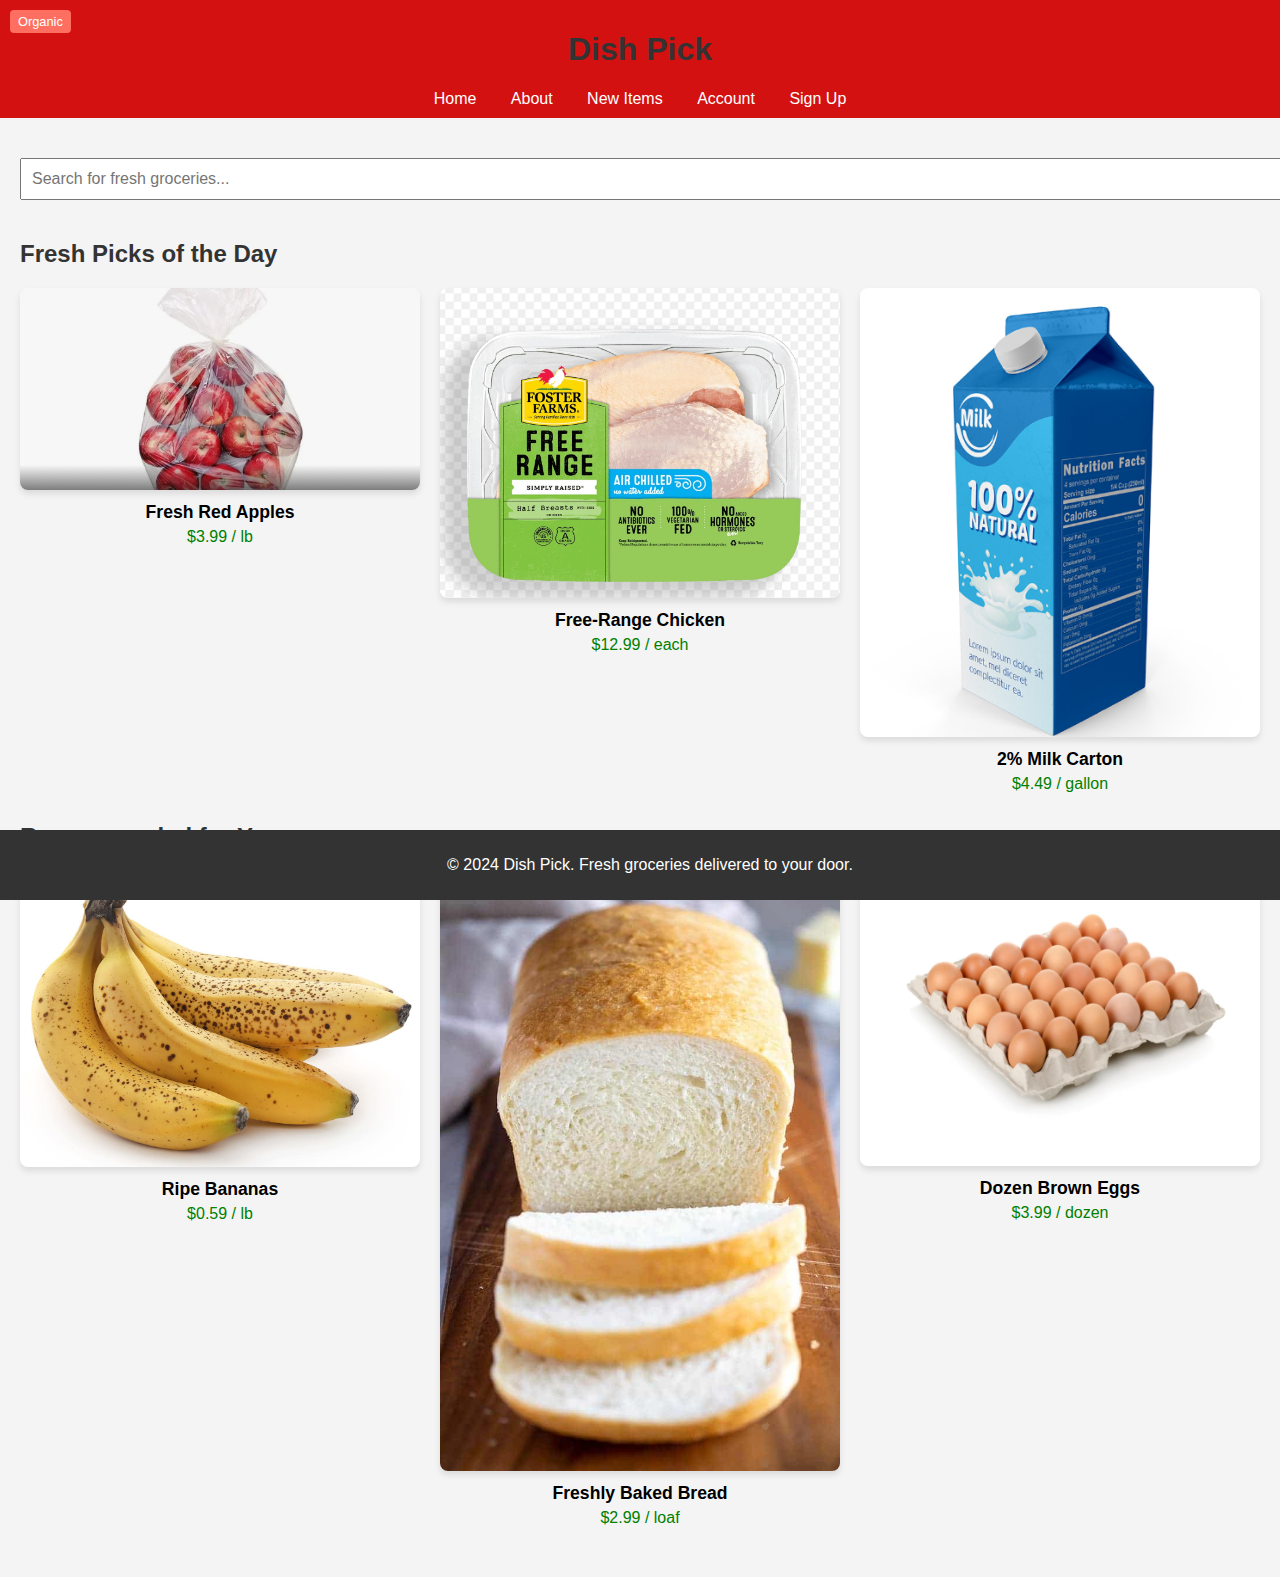
<file: index.html>
<!DOCTYPE html>
<html lang="en">
  <head>
    <meta charset="UTF-8" />
    <meta name="viewport" content="width=device-width, initial-scale=1.0" />
    <title>Dish Pick - Your Online Grocery Store</title>
    <link rel="stylesheet" href="styles.css" />
    <style>
      /* Styling for product grid */
      .product-grid {
        display: grid;
        grid-template-columns: repeat(auto-fit, minmax(150px, 1fr));
        gap: 20px;
        margin-top: 20px;
      }
      .product-item {
        text-align: center;
      }
      .product-item img {
        width: 100%;
        height: auto;
        border-radius: 8px;
        box-shadow: 0 4px 6px rgba(0, 0, 0, 0.1);
      }
      .product-name {
        margin-top: 8px;
        font-weight: bold;
        font-size: 1.1em;
      }
      .product-price {
        color: green;
        margin-top: 5px;
        font-size: 1em;
      }
      .badge {
        position: absolute;
        background-color: #ff6f61;
        color: white;
        font-size: 0.8em;
        padding: 4px 8px;
        border-radius: 4px;
        top: 10px;
        left: 10px;
      }
      @media (max-width: 600px) {
        .product-grid {
          grid-template-columns: repeat(auto-fit, minmax(120px, 1fr));
        }
        .product-name {
          font-size: 0.9em;
        }
      }
    </style>
  </head>
  <body>
    <header>
      <h1>Dish Pick</h1>
      <nav>
        <a href="index.html">Home</a>
        <a href="about.html">About</a>
        <a href="newitems.html">New Items</a>
        
        <a href="account.html">Account</a>
        <a href="signup.html">Sign Up</a>
      </nav>
    </header>

    <main>
      <section class="search-bar">
        <input
          type="text"
          placeholder="Search for fresh groceries..."
          aria-label="Search groceries"
          style="width: 100%; padding: 10px; font-size: 1em; margin: 20px 0;"
        />
      </section>

      <section class="featured">
        <h2>Fresh Picks of the Day</h2>
        <div class="product-grid">
          <div class="product-item">
            <span class="badge">Organic</span>
            <img src="apples.png" alt="Fresh Red Apples" />
            <div class="product-name">Fresh Red Apples</div>
            <div class="product-price">$3.99 / lb</div>
          </div>
          <div class="product-item">
            <img src="chicken.png" alt="Whole Free-Range Chicken" />
            <div class="product-name">Free-Range Chicken</div>
            <div class="product-price">$12.99 / each</div>
          </div>
          <div class="product-item">
            <img src="milk.png" alt="2% Milk Carton" />
            <div class="product-name">2% Milk Carton</div>
            <div class="product-price">$4.49 / gallon</div>
          </div>
        </div>
      </section>

      <section class="recommendations">
        <h2>Recommended for You</h2>
        <div class="product-grid">
          <div class="product-item">
            <img src="ripe-bananas.jpg" alt="Ripe Bananas" />
            <div class="product-name">Ripe Bananas</div>
            <div class="product-price">$0.59 / lb</div>
          </div>
          <div class="product-item">
            <img src="Bread-Recipe-5-2.jpg" alt="Freshly Baked Bread" />
            <div class="product-name">Freshly Baked Bread</div>
            <div class="product-price">$2.99 / loaf</div>
          </div>
          <div class="product-item">
            <img src="egg.png" alt="Dozen Brown Eggs" />
            <div class="product-name">Dozen Brown Eggs</div>
            <div class="product-price">$3.99 / dozen</div>
          </div>
        </div>
      </section>
    </main>

    <footer>
      <p>&copy; 2024 Dish Pick. Fresh groceries delivered to your door.</p>
    </footer>
  </body>
</html>
</file>
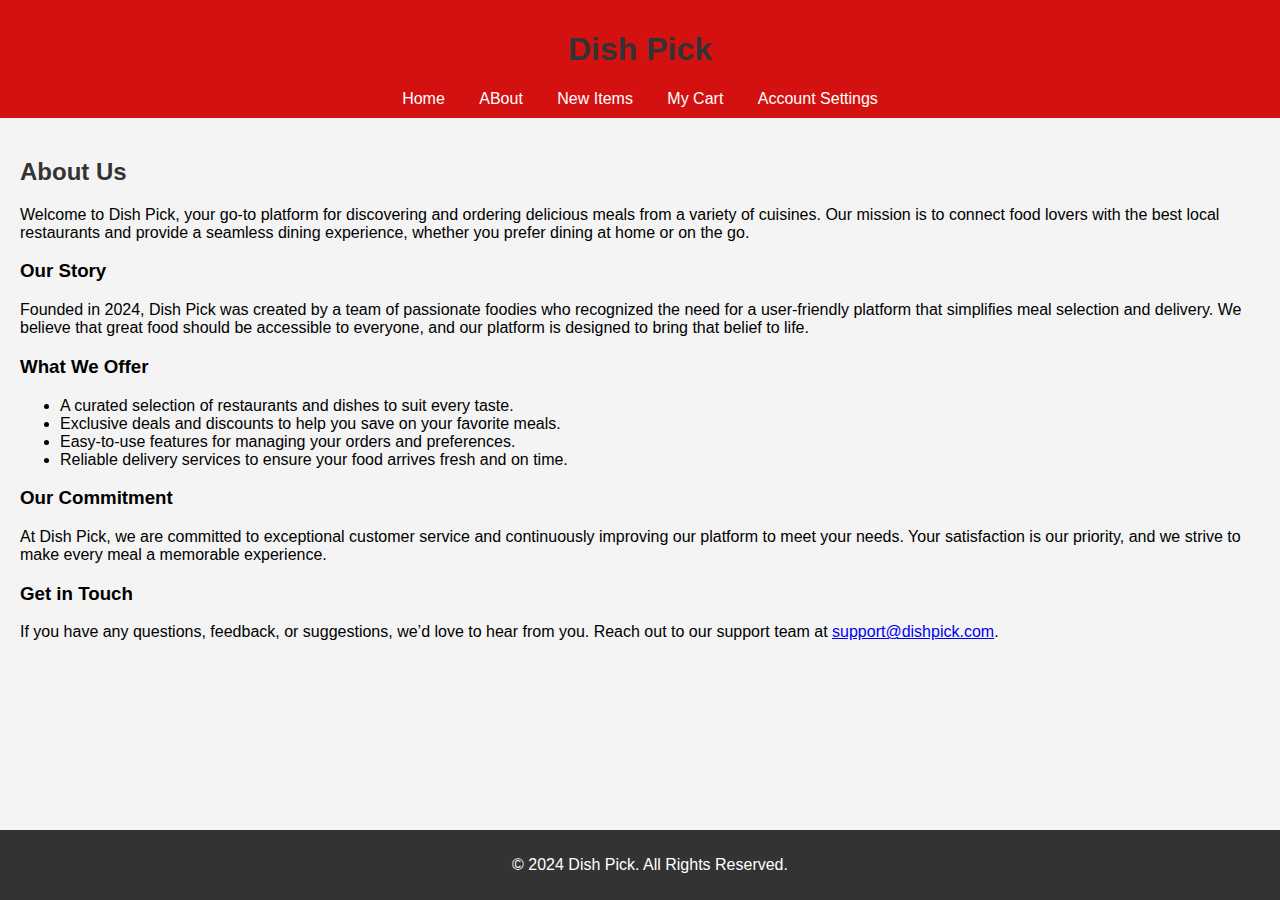
<file: about.html>
<!DOCTYPE html>
<html lang="en">
  <head>
    <meta charset="UTF-8" />
    <meta name="viewport" content="width=device-width, initial-scale=1.0" />
    <title>About Us - Dish Pick</title>
    <link rel="stylesheet" href="styles.css" />
  </head>
  <body>
    <header>
      <h1>Dish Pick</h1>
      <nav>
        <a href="index.html">Home</a>
        <a href="about.html">ABout</a>
        <a href="newitems.html">New Items</a>
        <a href="cart.html">My Cart</a>
        <a href="account.html">Account Settings</a>
      </nav>
    </header>

    <main>
      <h2>About Us</h2>
      <section class="about-section">
        <p>Welcome to Dish Pick, your go-to platform for discovering and ordering delicious meals from a variety of cuisines. Our mission is to connect food lovers with the best local restaurants and provide a seamless dining experience, whether you prefer dining at home or on the go.</p>

        <h3>Our Story</h3>
        <p>Founded in 2024, Dish Pick was created by a team of passionate foodies who recognized the need for a user-friendly platform that simplifies meal selection and delivery. We believe that great food should be accessible to everyone, and our platform is designed to bring that belief to life.</p>

        <h3>What We Offer</h3>
        <ul>
          <li>A curated selection of restaurants and dishes to suit every taste.</li>
          <li>Exclusive deals and discounts to help you save on your favorite meals.</li>
          <li>Easy-to-use features for managing your orders and preferences.</li>
          <li>Reliable delivery services to ensure your food arrives fresh and on time.</li>
        </ul>

        <h3>Our Commitment</h3>
        <p>At Dish Pick, we are committed to exceptional customer service and continuously improving our platform to meet your needs. Your satisfaction is our priority, and we strive to make every meal a memorable experience.</p>

        <h3>Get in Touch</h3>
        <p>If you have any questions, feedback, or suggestions, we’d love to hear from you. Reach out to our support team at <a href="mailto:support@dishpick.com">support@dishpick.com</a>.</p>
      </section>
    </main>

    <footer>
      <p>&copy; 2024 Dish Pick. All Rights Reserved.</p>
    </footer>
  </body>
</html>
</file>
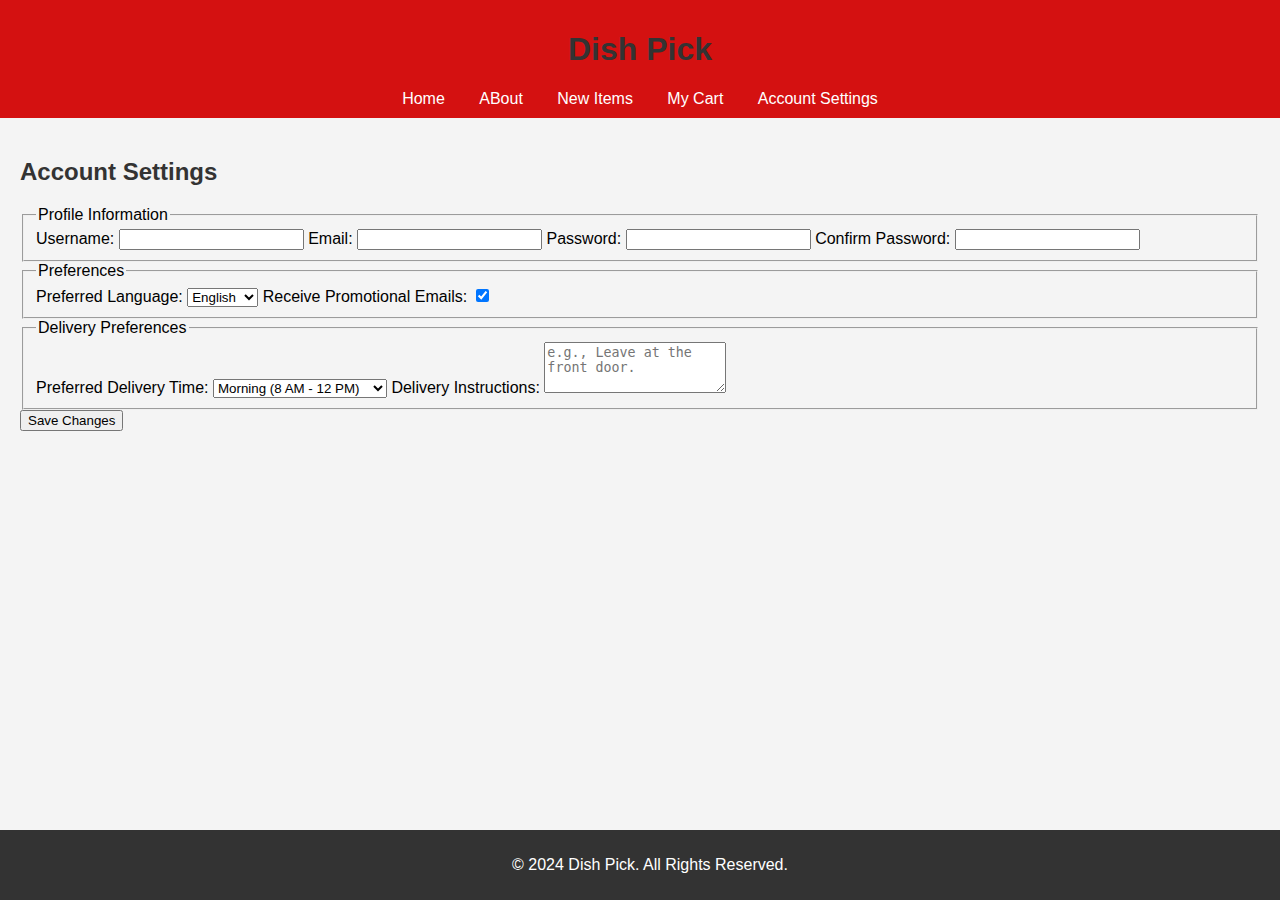
<file: account.html>
<!DOCTYPE html>
<html lang="en">
  <head>
    <meta charset="UTF-8" />
    <meta name="viewport" content="width=device-width, initial-scale=1.0" />
    <title>Account Settings - Dish Pick</title>
    <link rel="stylesheet" href="styles.css" />
  </head>
  <body>
    <header>
      <h1>Dish Pick</h1>
      <nav>
        <a href="index.html">Home</a>
        <a href="about.html">ABout</a>            
           <a href="newitems.html">New Items</a>

        <a href="cart.html">My Cart</a>
        <a href="account.html">Account Settings</a>
      </nav>
    </header>

    <main>
      <h2>Account Settings</h2>
      <section class="profile-settings">
        <form action="update_profile.php" method="POST" class="profile-form">
          <fieldset>
            <legend>Profile Information</legend>

            <label for="username">Username:</label>
            <input type="text" id="username" name="username" value="" required />

            <label for="email">Email:</label>
            <input type="email" id="email" name="email" value="" required />

            <label for="password">Password:</label>
            <input type="password" id="password" name="password" required />

            <label for="confirm-password">Confirm Password:</label>
            <input type="password" id="confirm-password" name="confirm_password" required />
          </fieldset>

          <fieldset>
            <legend>Preferences</legend>

            <label for="language">Preferred Language:</label>
            <select id="language" name="language">
              <option value="en">English</option>
              <option value="es">Spanish</option>
              <option value="fr">French</option>
              <option value="zh">Chinese</option>
            </select>

            <label for="notifications">Receive Promotional Emails:</label>
            <input type="checkbox" id="notifications" name="notifications" checked />
          </fieldset>

          <fieldset>
            <legend>Delivery Preferences</legend>

            <label for="delivery-time">Preferred Delivery Time:</label>
            <select id="delivery-time" name="delivery_time">
              <option value="morning">Morning (8 AM - 12 PM)</option>
              <option value="afternoon">Afternoon (12 PM - 4 PM)</option>
              <option value="evening">Evening (4 PM - 8 PM)</option>
            </select>

            <label for="delivery-notes">Delivery Instructions:</label>
            <textarea id="delivery-notes" name="delivery_notes" rows="3" placeholder="e.g., Leave at the front door."></textarea>
          </fieldset>

          <button type="submit">Save Changes</button>
        </form>
      </section>
    </main>

    <footer>
      <p>&copy; 2024 Dish Pick. All Rights Reserved.</p>
    </footer>
  </body>
</html>
</file>
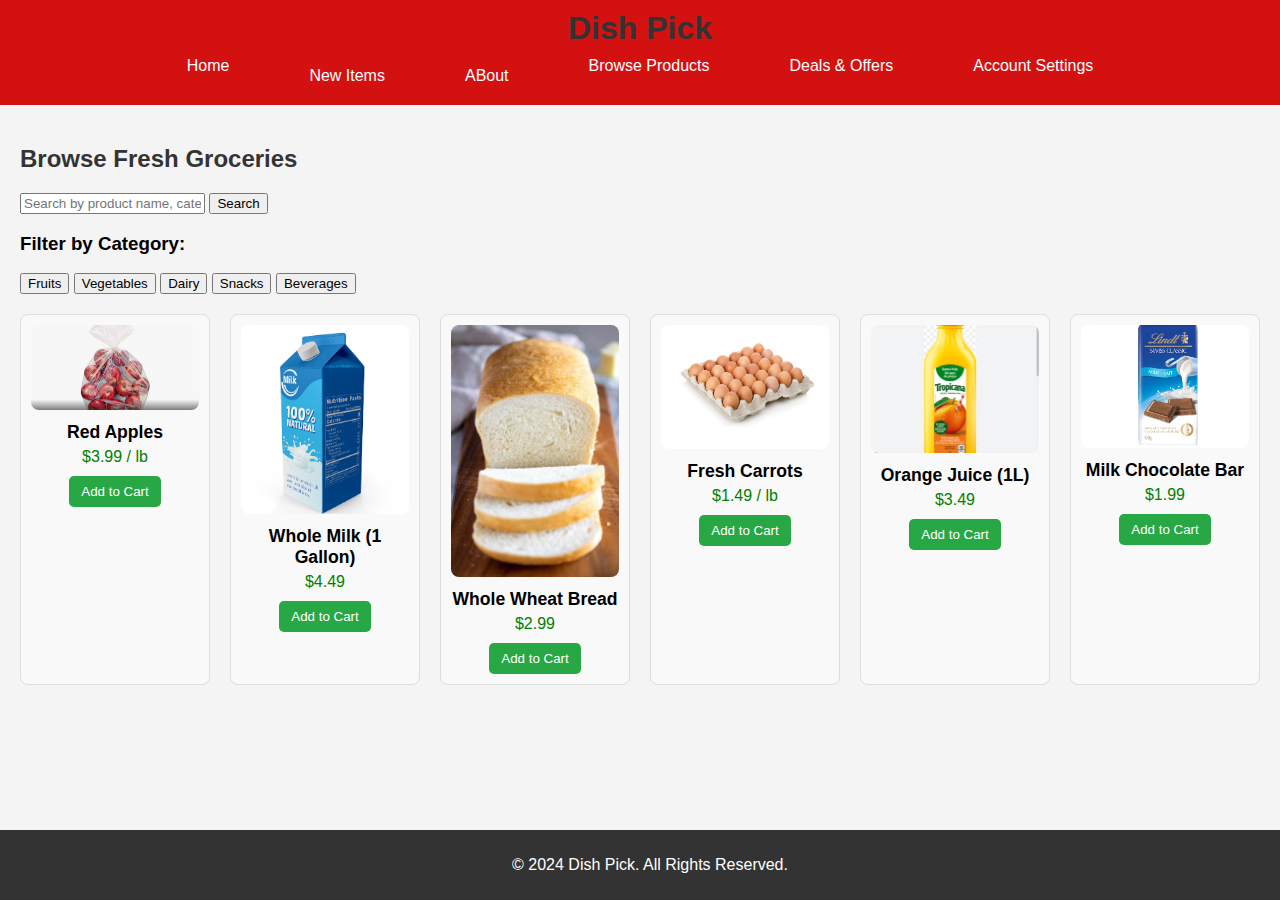
<file: browse.html>
<!DOCTYPE html>
<html lang="en">
  <head>
    <meta charset="UTF-8" />
    <meta name="viewport" content="width=device-width, initial-scale=1.0" />
    <title>Browse Groceries - Dish Pick</title>
    <link rel="stylesheet" href="styles.css" />
    <style>
      /* General Body Styling */
      body {
        font-family: Arial, sans-serif;
        margin: 0;
        padding: 0;
        background-color: #f4f4f4;
      }

      header {
        background-color: #d41111;
        color: white;
        padding: 10px 20px;
      }

      header h1 {
        margin: 0;
      }

      /* Navigation Bar Styling */
      nav {
        display: flex;
        justify-content: center;
        background-color: #d41111;
        margin-top: 10px;
      }

      nav ul {
        list-style: none;
        padding: 0;
        margin: 0;
        display: flex;
        gap: 20px;
      }

      nav li {
        margin: 0;
      }

      nav a {
        text-decoration: none;
        color: white;
        font-size: 1em;
        padding: 10px 15px;
        border-radius: 5px;
        transition: background-color 0.3s ease;
      }

      nav a:hover {
        background-color: #b10f0f;
      }

      /* Product Grid Styling */
      .product-grid {
        display: grid;
        grid-template-columns: repeat(auto-fit, minmax(150px, 1fr));
        gap: 20px;
        margin-top: 20px;
      }

      .product-item {
        text-align: center;
        border: 1px solid #ddd;
        border-radius: 8px;
        padding: 10px;
        background-color: #f9f9f9;
      }

      .product-item img {
        width: 100%;
        height: auto;
        border-radius: 8px;
      }

      .product-name {
        margin-top: 8px;
        font-weight: bold;
        font-size: 1.1em;
      }

      .product-price {
        color: green;
        margin-top: 5px;
        font-size: 1em;
      }

      .add-to-cart {
        margin-top: 10px;
        padding: 8px 12px;
        background-color: #28a745;
        color: white;
        border: none;
        border-radius: 5px;
        cursor: pointer;
      }

      .add-to-cart:hover {
        background-color: #218838;
      }

      /* Footer Styling */
      footer {
        background-color: #333;
        color: white;
        text-align: center;
        padding: 10px;
      }
    </style>
  </head>
  <body>
    <header>
      <h1>Dish Pick</h1>
      <nav>
        <ul>
          <li><a href="index.html">Home</a></li>
          <a href="newitems.html">New Items</a>

          <a href="about.html">ABout</a>
          <li><a href="browse.html">Browse Products</a></li>
          <li><a href="deals.html">Deals & Offers</a></li>
          <li><a href="account.html">Account Settings</a></li>
        </ul>
      </nav>
    </header>

    <main>
      <h2>Browse Fresh Groceries</h2>
      <section class="search-filter">
        <input type="text" placeholder="Search by product name, category..." />
        <button>Search</button>
      </section>
      <section class="categories">
        <h3>Filter by Category:</h3>
        <div>
          <button>Fruits</button>
          <button>Vegetables</button>
          <button>Dairy</button>
          <button>Snacks</button>
          <button>Beverages</button>
        </div>
      </section>

      <section class="product-list">
        <div class="product-grid">
          <div class="product-item">
            <img src="apples.png" alt="Fresh Red Apples" />
            <div class="product-name">Red Apples</div>
            <div class="product-price">$3.99 / lb</div>
            <button class="add-to-cart">Add to Cart</button>
          </div>
          <div class="product-item">
            <img src="milk.png" alt="1 Gallon of Whole Milk" />
            <div class="product-name">Whole Milk (1 Gallon)</div>
            <div class="product-price">$4.49</div>
            <button class="add-to-cart">Add to Cart</button>
          </div>
          <div class="product-item">
            <img src="Bread-Recipe-5-2.jpg" alt="Whole Wheat Bread" />
            <div class="product-name">Whole Wheat Bread</div>
            <div class="product-price">$2.99</div>
            <button class="add-to-cart">Add to Cart</button>
          </div>
          <div class="product-item">
            <img src="egg.png" alt="Fresh Eggs" />
            <div class="product-name">Fresh Carrots</div>
            <div class="product-price">$1.49 / lb</div>
            <button class="add-to-cart">Add to Cart</button>
          </div>
          <div class="product-item">
            <img src="orangejuice.png" alt="Orange Juice" />
            <div class="product-name">Orange Juice (1L)</div>
            <div class="product-price">$3.49</div>
            <button class="add-to-cart">Add to Cart</button>
          </div>
          <div class="product-item">
            <img src="cocolatebar.png" alt="Chocolate Bar" />
            <div class="product-name">Milk Chocolate Bar</div>
            <div class="product-price">$1.99</div>
            <button class="add-to-cart">Add to Cart</button>
          </div>
        </div>
      </section>
    </main>

    <footer>
      <p>&copy; 2024 Dish Pick. All Rights Reserved.</p>
    </footer>
  </body>
</html>
</file>
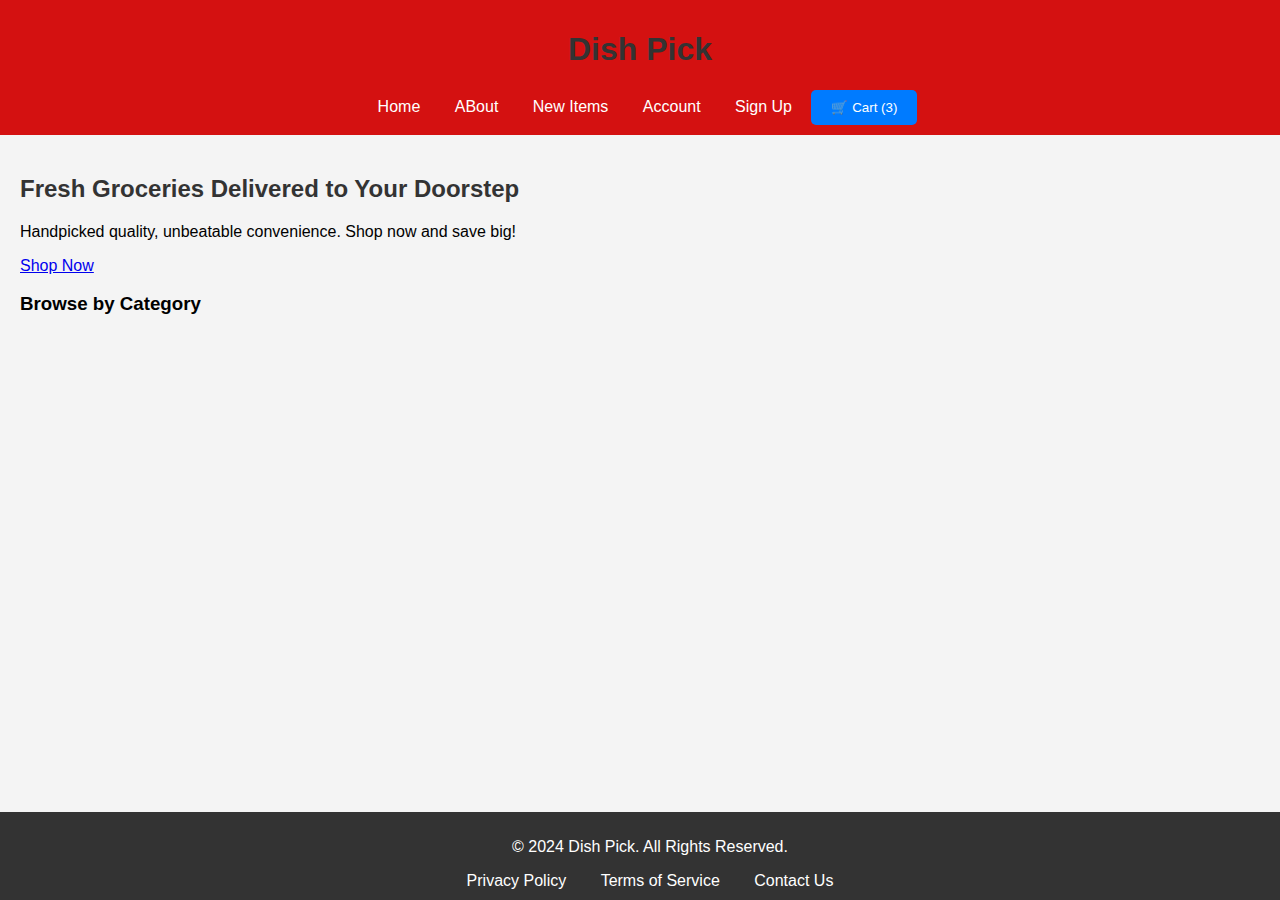
<file: cart.html>
<!DOCTYPE html>
<html lang="en">
  <head>
    <meta charset="UTF-8" />
    <meta name="viewport" content="width=device-width, initial-scale=1.0" />
    <title>Dish Pick - Online Grocery Store</title>
    <link rel="stylesheet" href="styles.css" />
  </head>
  <body>
    <header>
      <h1>Dish Pick</h1>
      <nav>
        <a href="index.html">Home</a>
        
        <a href="about.html">ABout</a>                <a href="newitems.html">New Items</a>

        <a href="account.html">Account</a>
        <a href="signup.html">Sign Up</a>
        <div class="cart-menu">
          <button id="cart-button">
            🛒 Cart (<span id="cart-count">0</span>)
          </button>
          <div id="cart-dropdown" class="cart-dropdown">
            <h3>Your Cart</h3>
            <ul id="cart-items">
              <li>Your cart is empty.</li>
            </ul>
            <div class="cart-total">
              <p>Total: $<span id="cart-total">0.00</span></p>
            </div>
            <a href="checkout.html" class="checkout-btn">Checkout</a>
          </div>
        </div>
      </nav>
    </header>

    <main>
      <section class="hero-banner">
        <h2>Fresh Groceries Delivered to Your Doorstep</h2>
        <p>Handpicked quality, unbeatable convenience. Shop now and save big!</p>
        <a href="shop.html" class="shop-now-btn">Shop Now</a>
      </section>

      <section class="categories">
        <h3>Browse by Category</h3>
        <!-- Category list goes here -->
      </section>
    </main>

    <footer>
      <p>&copy; 2024 Dish Pick. All Rights Reserved.</p>
      <nav>
        <a href="privacy.html">Privacy Policy</a>
        <a href="terms.html">Terms of Service</a>
        <a href="contact.html">Contact Us</a>
      </nav>
    </footer>

    <script src="script.js"></script>
  </body>
</html>
</file>
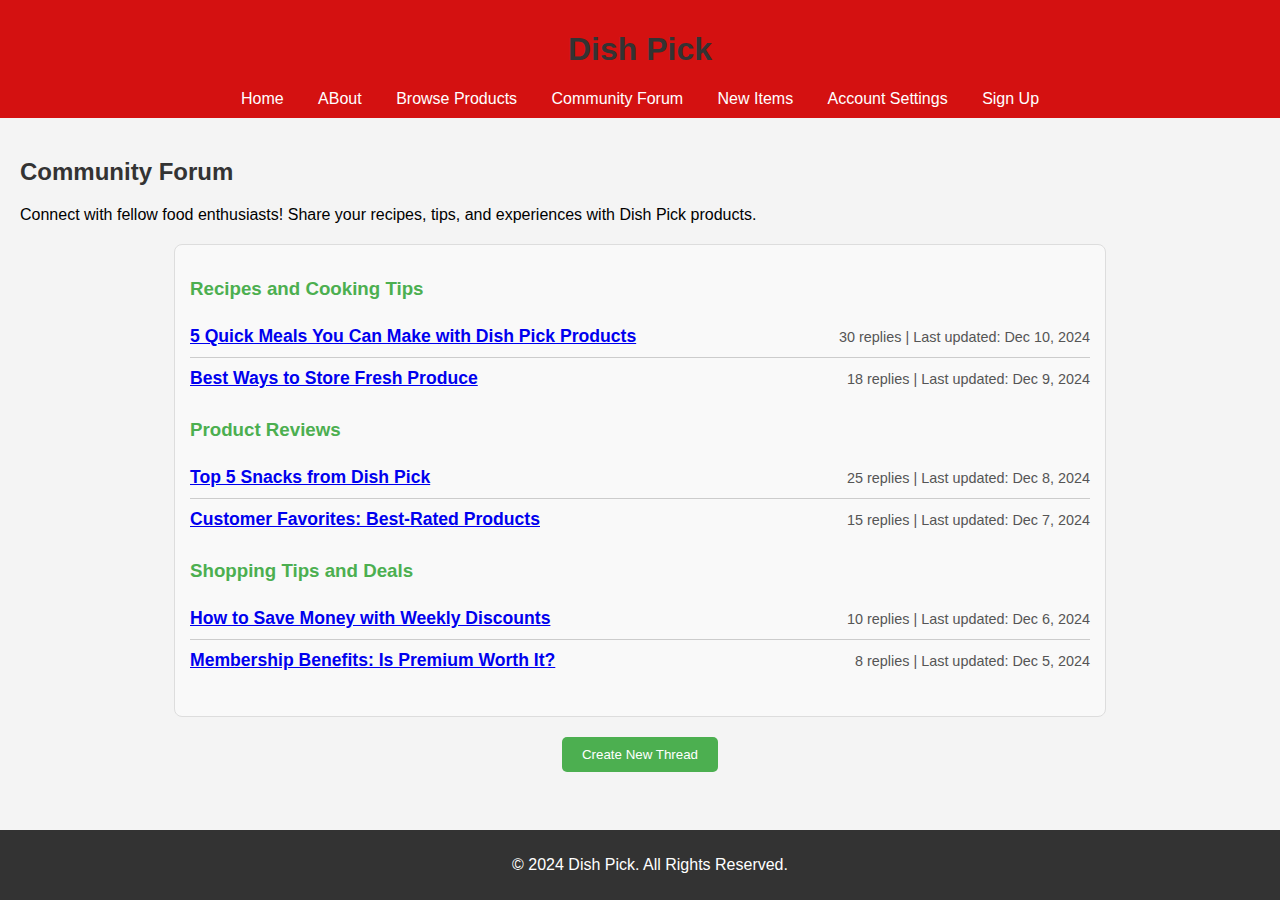
<file: community.html>
<!DOCTYPE html>
<html lang="en">
  <head>
    <meta charset="UTF-8" />
    <meta name="viewport" content="width=device-width, initial-scale=1.0" />
    <title>Community Forum - Dish Pick</title>
    <link rel="stylesheet" href="styles.css" />
    <style>
      .forum {
        max-width: 900px;
        margin: 20px auto;
        padding: 15px;
        border: 1px solid #ddd;
        border-radius: 8px;
        background-color: #f9f9f9;
      }
      .forum-category {
        margin-bottom: 20px;
      }
      .forum-category h3 {
        margin-bottom: 10px;
        color: #4CAF50;
      }
      .thread-list {
        list-style: none;
        padding: 0;
      }
      .thread-item {
        border-bottom: 1px solid #ccc;
        padding: 10px 0;
        display: flex;
        justify-content: space-between;
        align-items: center;
      }
      .thread-item:last-child {
        border-bottom: none;
      }
      .thread-title {
        font-weight: bold;
        font-size: 1.1em;
        color: #333;
      }
      .thread-meta {
        font-size: 0.9em;
        color: #555;
      }
      .create-thread {
        display: flex;
        justify-content: center;
        margin-top: 20px;
      }
      .create-thread button {
        padding: 10px 20px;
        background-color: #4CAF50;
        color: white;
        border: none;
        border-radius: 5px;
        cursor: pointer;
      }
      .create-thread button:hover {
        background-color: #45a049;
      }
    </style>
  </head>
  <body>
    <header>
      <h1>Dish Pick</h1>
      <nav>
        <a href="index.html">Home</a>
        <a href="about.html">ABout</a>
        <a href="browse.html">Browse Products</a>
        <a href="community.html">Community Forum</a>
        <a href="newitems.html">New Items</a>
        <a href="account.html">Account Settings</a>
        <a href="signup.html">Sign Up</a>
      </nav>
    </header>

    <main>
      <h2>Community Forum</h2>
      <p>Connect with fellow food enthusiasts! Share your recipes, tips, and experiences with Dish Pick products.</p>
      <section class="forum">
        <!-- Recipes and Cooking Tips Category -->
        <div class="forum-category">
          <h3>Recipes and Cooking Tips</h3>
          <ul class="thread-list">
            <li class="thread-item">
              <span class="thread-title">
                <a href="thread1.html">5 Quick Meals You Can Make with Dish Pick Products</a>
              </span>
              <span class="thread-meta">30 replies | Last updated: Dec 10, 2024</span>
            </li>
            <li class="thread-item">
              <span class="thread-title">
                <a href="thread2.html">Best Ways to Store Fresh Produce</a>
              </span>
              <span class="thread-meta">18 replies | Last updated: Dec 9, 2024</span>
            </li>
          </ul>
        </div>

        <!-- Product Reviews Category -->
        <div class="forum-category">
          <h3>Product Reviews</h3>
          <ul class="thread-list">
            <li class="thread-item">
              <span class="thread-title">
                <a href="thread3.html">Top 5 Snacks from Dish Pick</a>
              </span>
              <span class="thread-meta">25 replies | Last updated: Dec 8, 2024</span>
            </li>
            <li class="thread-item">
              <span class="thread-title">
                <a href="thread4.html">Customer Favorites: Best-Rated Products</a>
              </span>
              <span class="thread-meta">15 replies | Last updated: Dec 7, 2024</span>
            </li>
          </ul>
        </div>

        <!-- Shopping Tips and Deals Category -->
        <div class="forum-category">
          <h3>Shopping Tips and Deals</h3>
          <ul class="thread-list">
            <li class="thread-item">
              <span class="thread-title">
                <a href="thread5.html">How to Save Money with Weekly Discounts</a>
              </span>
              <span class="thread-meta">10 replies | Last updated: Dec 6, 2024</span>
            </li>
            <li class="thread-item">
              <span class="thread-title">
                <a href="thread6.html">Membership Benefits: Is Premium Worth It?</a>
              </span>
              <span class="thread-meta">8 replies | Last updated: Dec 5, 2024</span>
            </li>
          </ul>
        </div>
      </section>

      <div class="create-thread">
        <button onclick="window.location.href='new-thread.html'">Create New Thread</button>
      </div>
    </main>

    <footer>
      <p>&copy; 2024 Dish Pick. All Rights Reserved.</p>
    </footer>
  </body>
</html>
</file>
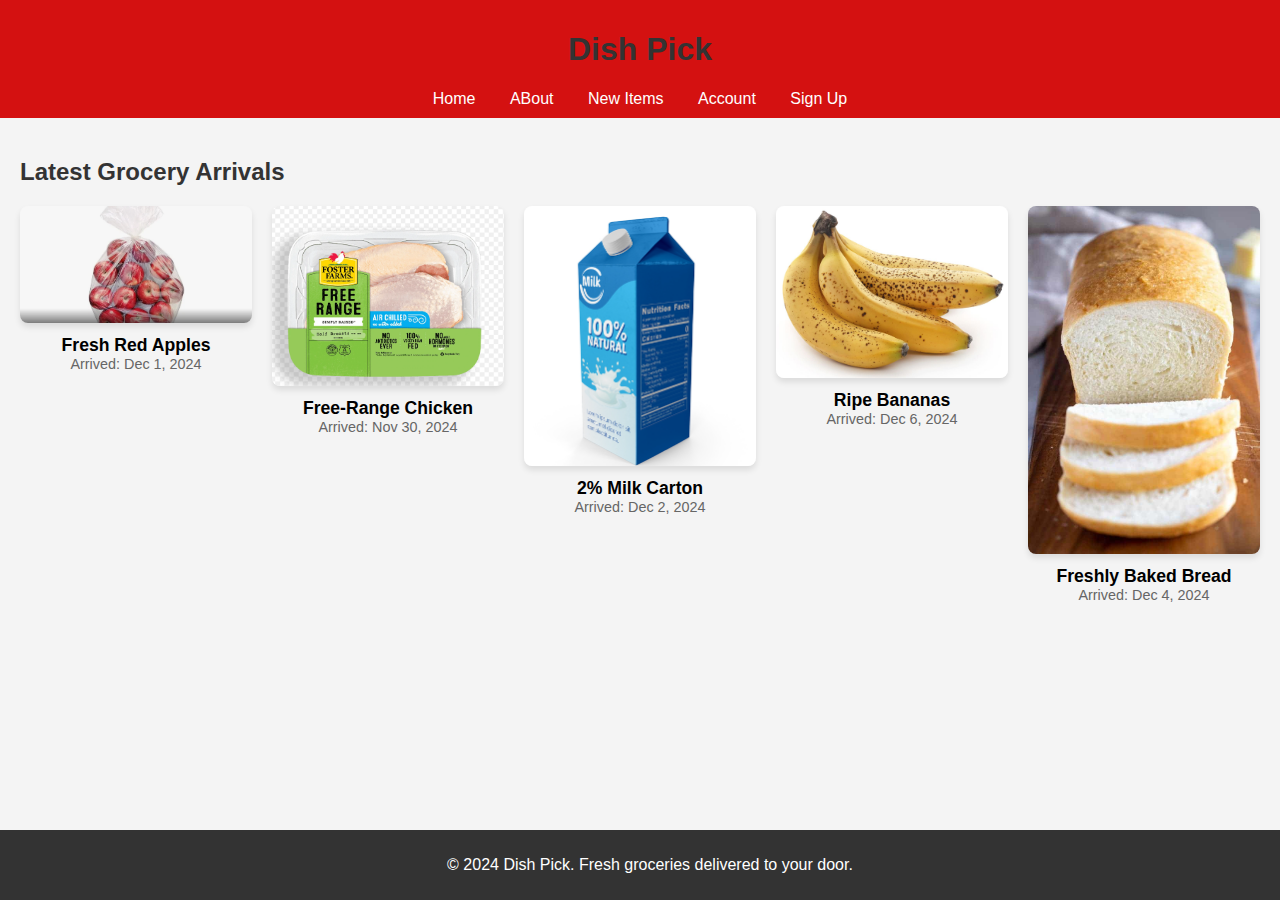
<file: newitems.html>
<!DOCTYPE html>
<html lang="en">
  <head>
    <meta charset="UTF-8" />
    <meta name="viewport" content="width=device-width, initial-scale=1.0" />
    <title>Latest Arrivals - Dish Pick</title>
    <link rel="stylesheet" href="styles.css" />
    <style>
      /* Styling for latest arrivals grid */
      .latest-grid {
        display: grid;
        grid-template-columns: repeat(auto-fit, minmax(150px, 1fr));
        gap: 20px;
        margin-top: 20px;
      }
      .latest-item {
        text-align: center;
      }
      .latest-item img {
        width: 100%;
        height: auto;
        border-radius: 8px;
        box-shadow: 0 4px 6px rgba(0, 0, 0, 0.1);
      }
      .latest-name {
        margin-top: 8px;
        font-weight: bold;
        font-size: 1.1em;
      }
      .arrival-date {
        color: #666;
        font-size: 0.9em;
      }
      @media (max-width: 600px) {
        .latest-grid {
          grid-template-columns: repeat(auto-fit, minmax(120px, 1fr));
        }
        .latest-name {
          font-size: 0.9em;
        }
      }
    </style>
  </head>
  <body>
    <header>
      <h1>Dish Pick</h1>
      <nav>
        <a href="index.html">Home</a>
        <a href="about.html">ABout</a>                <a href="newitems.html">New Items</a>

        <a href="account.html">Account</a>
        <a href="signup.html">Sign Up</a>
      </nav>
    </header>

    <main>
      <h2>Latest Grocery Arrivals</h2>
      <section class="new-arrivals">
        <div class="latest-grid">
          <div class="latest-item">
            <img src="apples.png" alt="Fresh Red Apples" />
            <div class="latest-name">Fresh Red Apples</div>
            <div class="arrival-date">Arrived: Dec 1, 2024</div>
          </div>
          
          <div class="latest-item">
            <img src="chicken.png" alt="Whole Free-Range Chicken" />
            <div class="latest-name">Free-Range Chicken</div>
            <div class="arrival-date">Arrived: Nov 30, 2024</div>
          </div>
          <div class="latest-item">
            <img src="milk.png" alt="2% Milk Carton" />
            <div class="latest-name">2% Milk Carton</div>
            <div class="arrival-date">Arrived: Dec 2, 2024</div>
          </div>
          <div class="latest-item">
            <img src="ripe-bananas.jpg" alt="Ripe Bananas" />
            <div class="latest-name">Ripe Bananas</div>
            <div class="arrival-date">Arrived: Dec 6, 2024</div>
          </div>
          <div class="latest-item">
            <img src="Bread-Recipe-5-2.jpg" alt="Freshly Baked Bread" />
            <div class="latest-name">Freshly Baked Bread</div>
            <div class="arrival-date">Arrived: Dec 4, 2024</div>
          </div>
        </div>
      </section>
    </main>

    <footer>
      <p>&copy; 2024 Dish Pick. Fresh groceries delivered to your door.</p>
    </footer>
  </body>
</html>
</file>
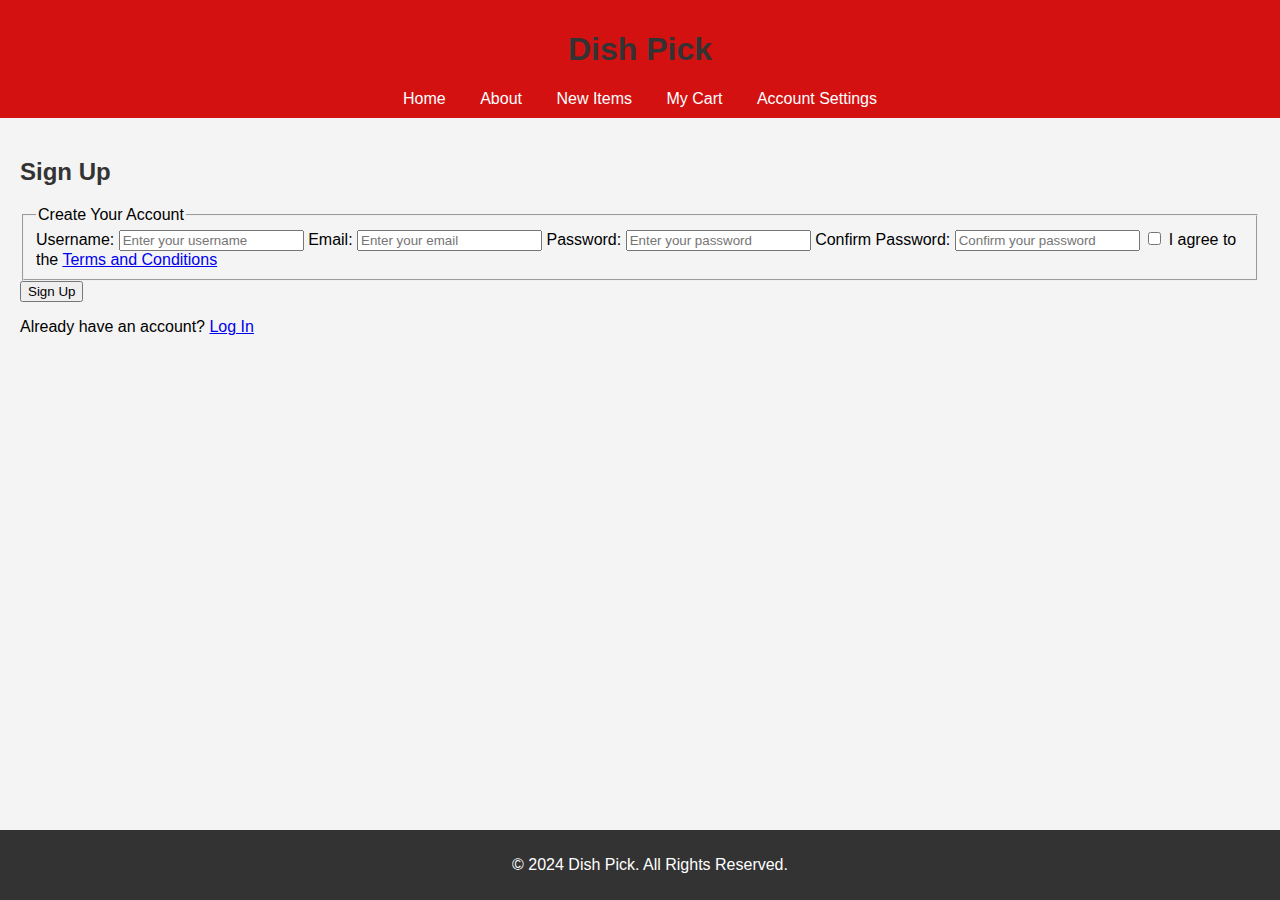
<file: signup.html>
<!DOCTYPE html>
<html lang="en">
  <head>
    <meta charset="UTF-8" />
    <meta name="viewport" content="width=device-width, initial-scale=1.0" />
    <title>Sign Up - Dish Pick</title>
    <link rel="stylesheet" href="styles.css" />
  </head>
  <body>
    <header>
      <h1>Dish Pick</h1>
      <nav>
        <a href="index.html">Home</a>
        <a href="about.html">About</a>
        <a href="newitems.html">New Items</a>
        <a href="cart.html">My Cart</a>
        <a href="account.html">Account Settings</a>
      </nav>
    </header>

    <main>
      <h2>Sign Up</h2>
      <section class="signup-section">
        <form action="signup_process.php" method="POST" class="signup-form">
          <fieldset>
            <legend>Create Your Account</legend>

            <label for="username">Username:</label>
            <input type="text" id="username" name="username" placeholder="Enter your username" required maxlength="20" />

            <label for="email">Email:</label>
            <input type="email" id="email" name="email" placeholder="Enter your email" required />

            <label for="password">Password:</label>
            <input type="password" id="password" name="password" placeholder="Enter your password" required minlength="8" />

            <label for="confirm-password">Confirm Password:</label>
            <input type="password" id="confirm-password" name="confirm_password" placeholder="Confirm your password" required />

            <label for="terms">
              <input type="checkbox" id="terms" name="terms" required />
              I agree to the <a href="terms.html">Terms and Conditions</a>
            </label>
          </fieldset>

          <button type="submit">Sign Up</button>
        </form>
        <p>Already have an account? <a href="login.html">Log In</a></p>
      </section>
    </main>

    <footer>
      <p>&copy; 2024 Dish Pick. All Rights Reserved.</p>
    </footer>
  </body>
</html>
</file>
<file: styles.css>
body {
  font-family: Arial, sans-serif;
  margin: 0;
  padding: 0;
  background-color: #f4f4f4;
}

header {
  background-color: #d41111;
  color: white;
  padding: 10px;
  text-align: center;
}

nav a {
  color: white;
  margin: 0 15px;
  text-decoration: none;
}

main {
  padding: 20px;
}

h1,
h2 {
  color: #333;
}

footer {
  background-color: #333;
  color: white;
  text-align: center;
  padding: 10px;
  position: fixed;
  width: 100%;
  bottom: 0;
}

.featured,
.recommendations,
.genres,
.manga-list,
.new-releases {
  margin-bottom: 30px;
}

/* Cart Menu Styles */
.cart-menu {
  position: relative;
  display: inline-block;
}

#cart-button {
  background-color: #007bff;
  color: #fff;
  border: none;
  padding: 10px 20px;
  cursor: pointer;
  border-radius: 5px;
}

#cart-button:hover {
  background-color: #0056b3;
}

.cart-dropdown {
  display: none;
  position: absolute;
  right: 0;
  background-color: #fff;
  border: 1px solid #ccc;
  border-radius: 5px;
  width: 300px;
  box-shadow: 0 2px 8px rgba(0, 0, 0, 0.2);
  z-index: 1000;
}

.cart-dropdown h3 {
  margin: 10px;
  font-size: 18px;
}

.cart-dropdown ul {
  list-style: none;
  margin: 0;
  padding: 0;
}

.cart-dropdown ul li {
  padding: 10px;
  border-bottom: 1px solid #ccc;
  font-size: 14px;
}

.cart-total {
  padding: 10px;
  font-weight: bold;
  font-size: 16px;
}

.checkout-btn {
  display: block;
  text-align: center;
  background-color: #28a745;
  color: #fff;
  text-decoration: none;
  padding: 10px;
  margin: 10px;
  border-radius: 5px;
}

.checkout-btn:hover {
  background-color: #218838;
}
</file>
